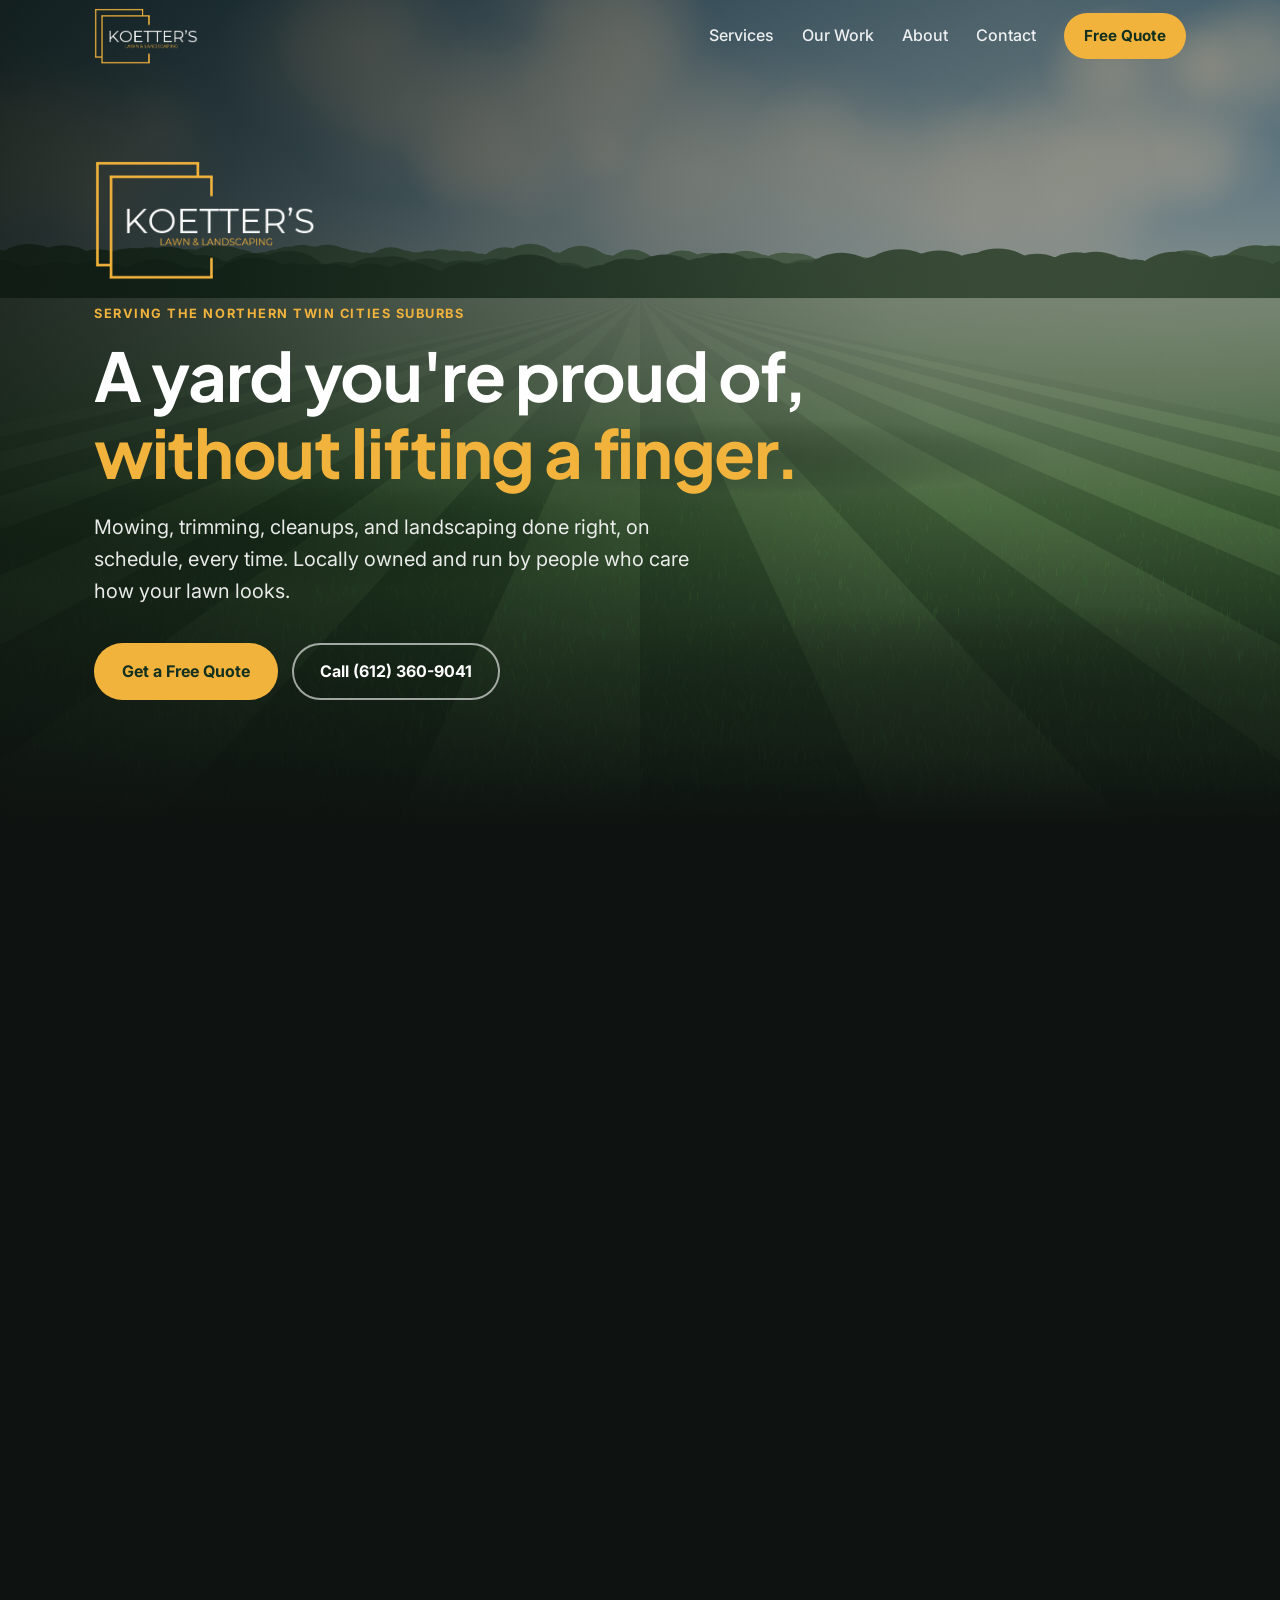
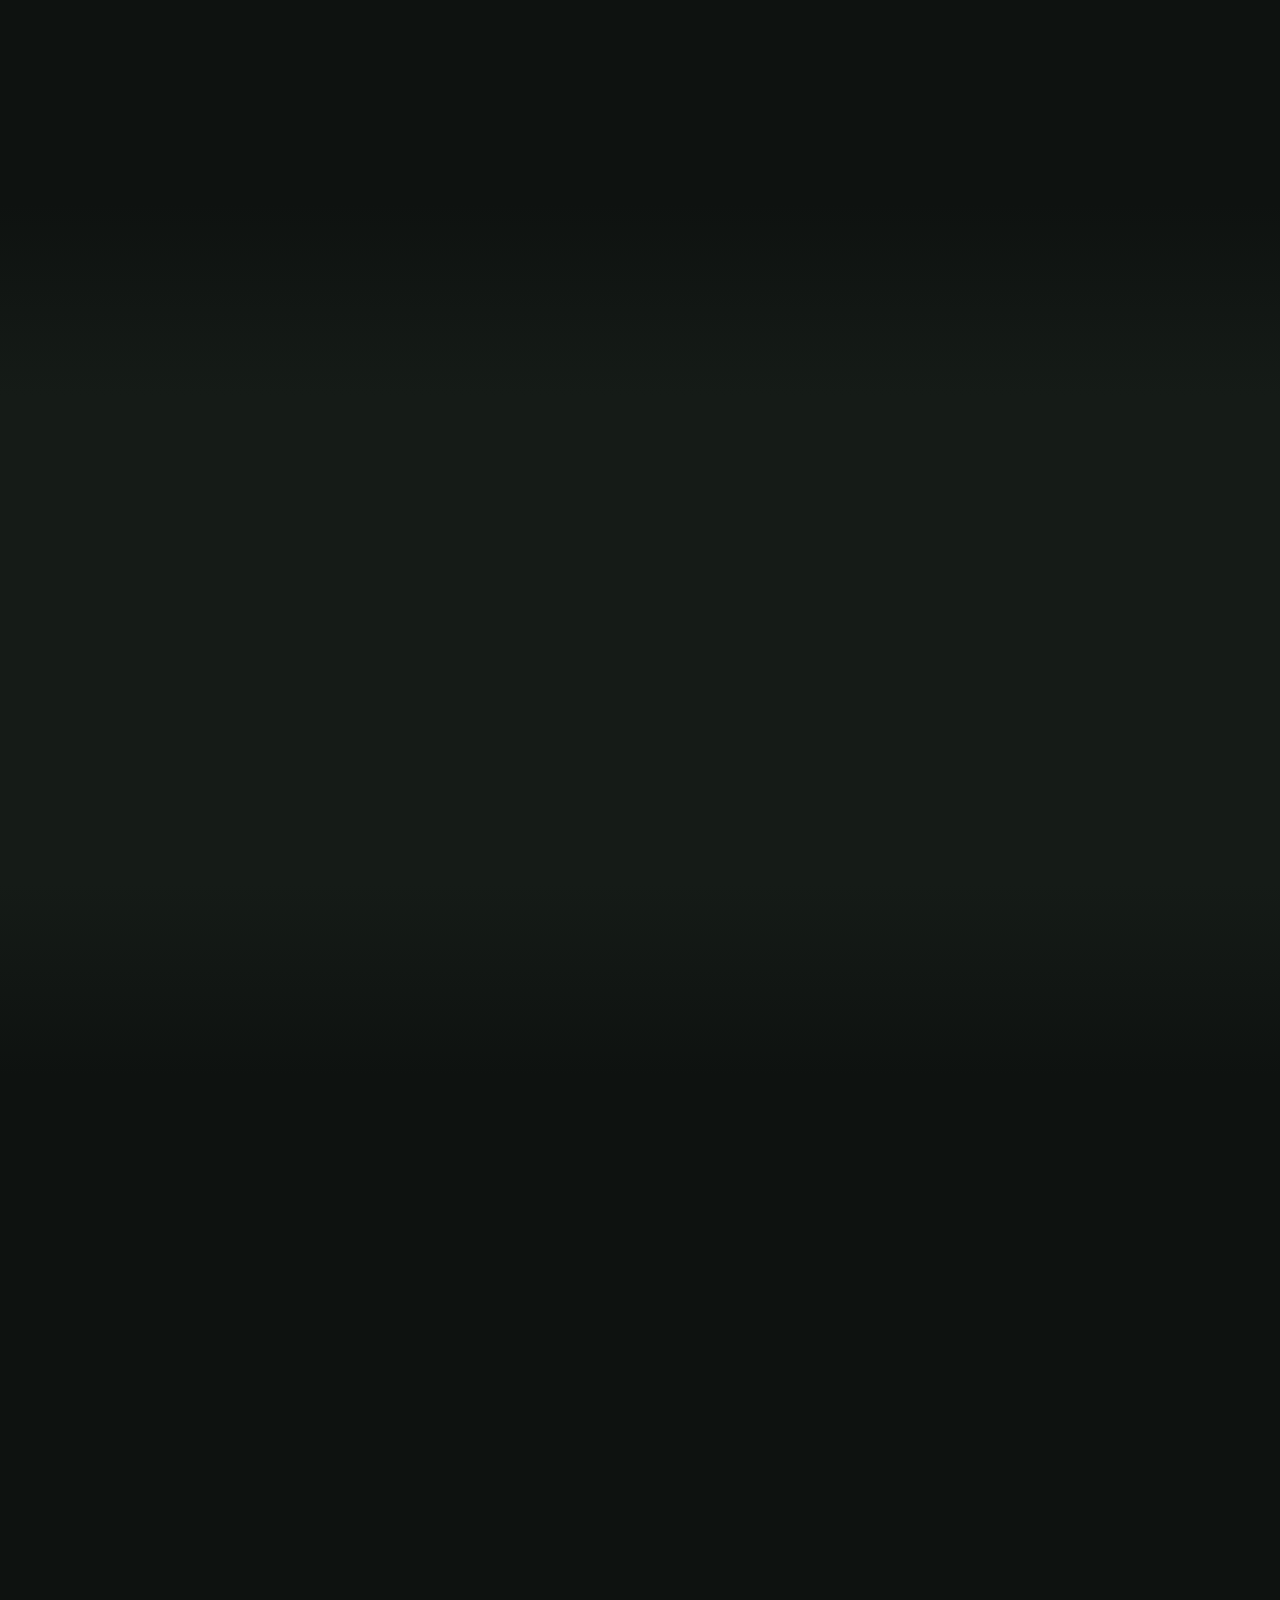
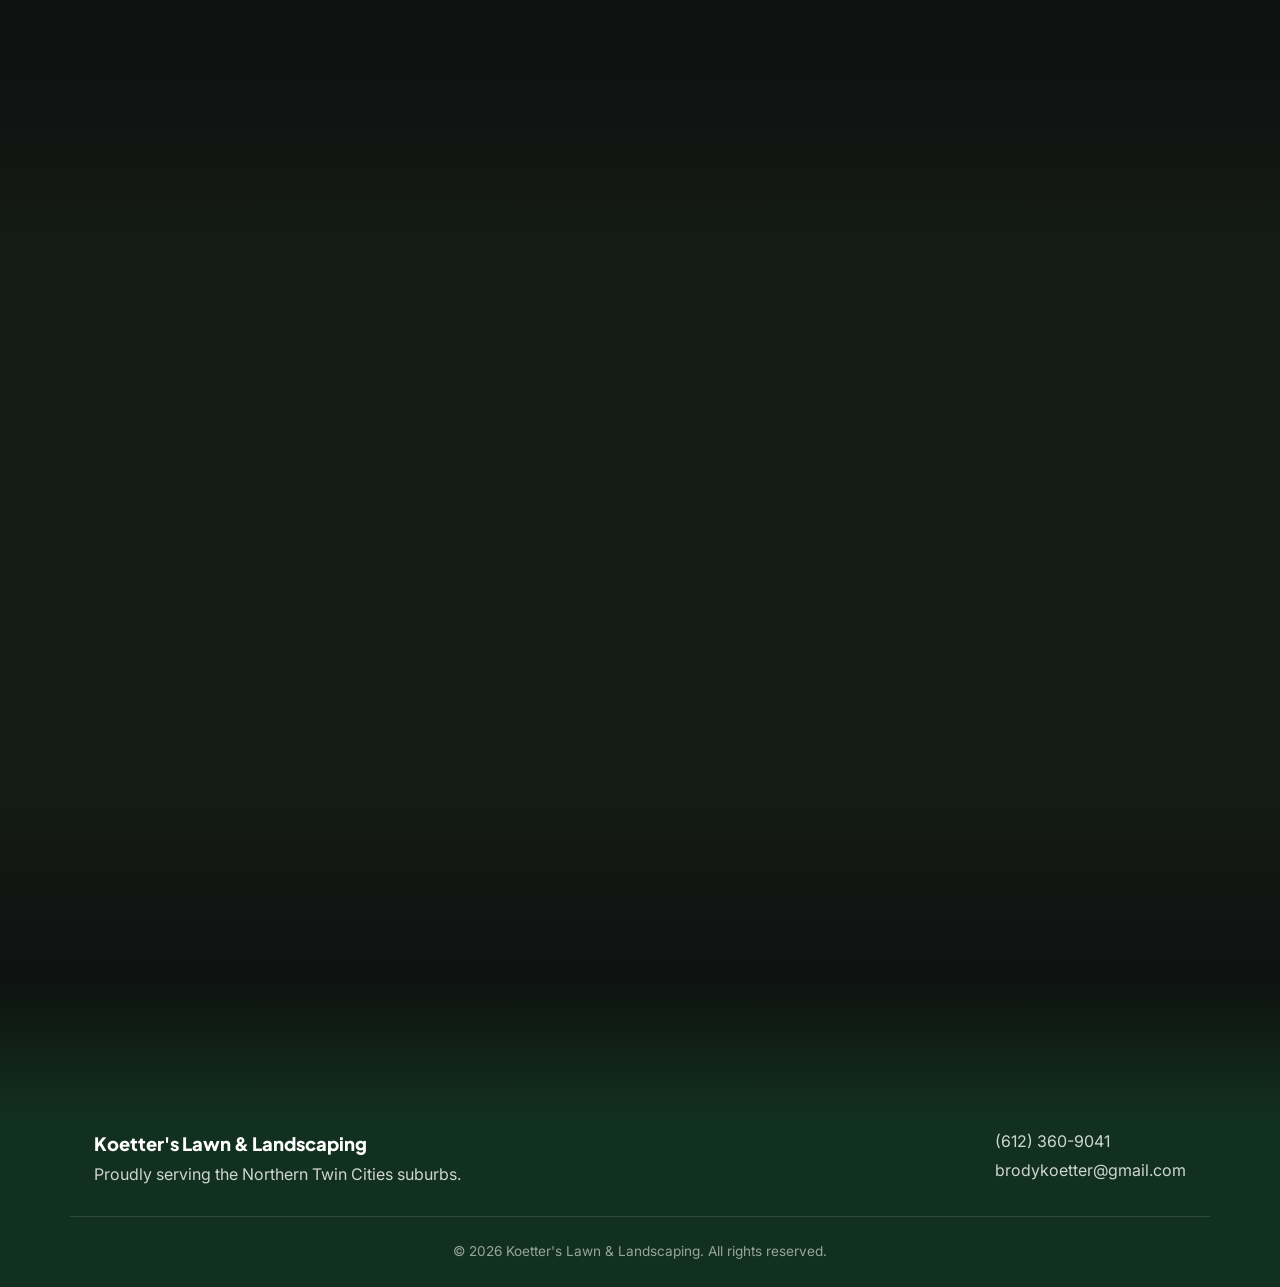
<file: index.html>
<!doctype html><html lang="en"><head><meta charset="utf-8"/><link rel="icon" type="image/png" href="/favicon.png"/><meta name="viewport" content="width=device-width,initial-scale=1"/><meta name="theme-color" content="#12301f"/><meta name="description" content="Koetter's Lawn & Landscaping - lawn mowing, trimming, seasonal cleanup, landscaping, and retaining walls in the Northern Twin Cities suburbs. Free quotes."><meta property="og:title" content="Koetter's Lawn & Landscaping"><meta property="og:description" content="Locally owned lawn care and landscaping in the Northern Twin Cities suburbs. Get a free quote."><meta property="og:image" content="https://kllawn.com/images/lawn1.jpg"><meta property="og:url" content="https://kllawn.com"><link rel="preconnect" href="https://fonts.googleapis.com"><link rel="preconnect" href="https://fonts.gstatic.com" crossorigin><link href="https://fonts.googleapis.com/css2?family=Inter:wght@400;500;600;700&family=Plus+Jakarta+Sans:wght@500;700;800&display=swap" rel="stylesheet"><meta name="twitter:card" content="summary_large_image"><link rel="apple-touch-icon" href="/logo192.png"/><link rel="manifest" href="/manifest.json"/><title>Koetter's Lawn and Landscaping</title><script defer="defer" src="/static/js/main.ba4f4632.js"></script><link href="/static/css/main.45505e0d.css" rel="stylesheet"></head><body><noscript>You need to enable JavaScript to run this app.</noscript><div id="root"></div></body></html>
</file>
<file: static/css/main.45505e0d.css>
body{-moz-osx-font-smoothing:grayscale;font-family:-apple-system,BlinkMacSystemFont,Segoe UI,Roboto,Oxygen,Ubuntu,Cantarell,Fira Sans,Droid Sans,Helvetica Neue,sans-serif;margin:0}code{font-family:source-code-pro,Menlo,Monaco,Consolas,Courier New,monospace}[data-aos][data-aos][data-aos-duration="50"],body[data-aos-duration="50"] [data-aos]{transition-duration:50ms}[data-aos][data-aos][data-aos-delay="50"],body[data-aos-delay="50"] [data-aos]{transition-delay:0}[data-aos][data-aos][data-aos-delay="50"].aos-animate,body[data-aos-delay="50"] [data-aos].aos-animate{transition-delay:50ms}[data-aos][data-aos][data-aos-duration="100"],body[data-aos-duration="100"] [data-aos]{transition-duration:.1s}[data-aos][data-aos][data-aos-delay="100"],body[data-aos-delay="100"] [data-aos]{transition-delay:0}[data-aos][data-aos][data-aos-delay="100"].aos-animate,body[data-aos-delay="100"] [data-aos].aos-animate{transition-delay:.1s}[data-aos][data-aos][data-aos-duration="150"],body[data-aos-duration="150"] [data-aos]{transition-duration:.15s}[data-aos][data-aos][data-aos-delay="150"],body[data-aos-delay="150"] [data-aos]{transition-delay:0}[data-aos][data-aos][data-aos-delay="150"].aos-animate,body[data-aos-delay="150"] [data-aos].aos-animate{transition-delay:.15s}[data-aos][data-aos][data-aos-duration="200"],body[data-aos-duration="200"] [data-aos]{transition-duration:.2s}[data-aos][data-aos][data-aos-delay="200"],body[data-aos-delay="200"] [data-aos]{transition-delay:0}[data-aos][data-aos][data-aos-delay="200"].aos-animate,body[data-aos-delay="200"] [data-aos].aos-animate{transition-delay:.2s}[data-aos][data-aos][data-aos-duration="250"],body[data-aos-duration="250"] [data-aos]{transition-duration:.25s}[data-aos][data-aos][data-aos-delay="250"],body[data-aos-delay="250"] [data-aos]{transition-delay:0}[data-aos][data-aos][data-aos-delay="250"].aos-animate,body[data-aos-delay="250"] [data-aos].aos-animate{transition-delay:.25s}[data-aos][data-aos][data-aos-duration="300"],body[data-aos-duration="300"] [data-aos]{transition-duration:.3s}[data-aos][data-aos][data-aos-delay="300"],body[data-aos-delay="300"] [data-aos]{transition-delay:0}[data-aos][data-aos][data-aos-delay="300"].aos-animate,body[data-aos-delay="300"] [data-aos].aos-animate{transition-delay:.3s}[data-aos][data-aos][data-aos-duration="350"],body[data-aos-duration="350"] [data-aos]{transition-duration:.35s}[data-aos][data-aos][data-aos-delay="350"],body[data-aos-delay="350"] [data-aos]{transition-delay:0}[data-aos][data-aos][data-aos-delay="350"].aos-animate,body[data-aos-delay="350"] [data-aos].aos-animate{transition-delay:.35s}[data-aos][data-aos][data-aos-duration="400"],body[data-aos-duration="400"] [data-aos]{transition-duration:.4s}[data-aos][data-aos][data-aos-delay="400"],body[data-aos-delay="400"] [data-aos]{transition-delay:0}[data-aos][data-aos][data-aos-delay="400"].aos-animate,body[data-aos-delay="400"] [data-aos].aos-animate{transition-delay:.4s}[data-aos][data-aos][data-aos-duration="450"],body[data-aos-duration="450"] [data-aos]{transition-duration:.45s}[data-aos][data-aos][data-aos-delay="450"],body[data-aos-delay="450"] [data-aos]{transition-delay:0}[data-aos][data-aos][data-aos-delay="450"].aos-animate,body[data-aos-delay="450"] [data-aos].aos-animate{transition-delay:.45s}[data-aos][data-aos][data-aos-duration="500"],body[data-aos-duration="500"] [data-aos]{transition-duration:.5s}[data-aos][data-aos][data-aos-delay="500"],body[data-aos-delay="500"] [data-aos]{transition-delay:0}[data-aos][data-aos][data-aos-delay="500"].aos-animate,body[data-aos-delay="500"] [data-aos].aos-animate{transition-delay:.5s}[data-aos][data-aos][data-aos-duration="550"],body[data-aos-duration="550"] [data-aos]{transition-duration:.55s}[data-aos][data-aos][data-aos-delay="550"],body[data-aos-delay="550"] [data-aos]{transition-delay:0}[data-aos][data-aos][data-aos-delay="550"].aos-animate,body[data-aos-delay="550"] [data-aos].aos-animate{transition-delay:.55s}[data-aos][data-aos][data-aos-duration="600"],body[data-aos-duration="600"] [data-aos]{transition-duration:.6s}[data-aos][data-aos][data-aos-delay="600"],body[data-aos-delay="600"] [data-aos]{transition-delay:0}[data-aos][data-aos][data-aos-delay="600"].aos-animate,body[data-aos-delay="600"] [data-aos].aos-animate{transition-delay:.6s}[data-aos][data-aos][data-aos-duration="650"],body[data-aos-duration="650"] [data-aos]{transition-duration:.65s}[data-aos][data-aos][data-aos-delay="650"],body[data-aos-delay="650"] [data-aos]{transition-delay:0}[data-aos][data-aos][data-aos-delay="650"].aos-animate,body[data-aos-delay="650"] [data-aos].aos-animate{transition-delay:.65s}[data-aos][data-aos][data-aos-duration="700"],body[data-aos-duration="700"] [data-aos]{transition-duration:.7s}[data-aos][data-aos][data-aos-delay="700"],body[data-aos-delay="700"] [data-aos]{transition-delay:0}[data-aos][data-aos][data-aos-delay="700"].aos-animate,body[data-aos-delay="700"] [data-aos].aos-animate{transition-delay:.7s}[data-aos][data-aos][data-aos-duration="750"],body[data-aos-duration="750"] [data-aos]{transition-duration:.75s}[data-aos][data-aos][data-aos-delay="750"],body[data-aos-delay="750"] [data-aos]{transition-delay:0}[data-aos][data-aos][data-aos-delay="750"].aos-animate,body[data-aos-delay="750"] [data-aos].aos-animate{transition-delay:.75s}[data-aos][data-aos][data-aos-duration="800"],body[data-aos-duration="800"] [data-aos]{transition-duration:.8s}[data-aos][data-aos][data-aos-delay="800"],body[data-aos-delay="800"] [data-aos]{transition-delay:0}[data-aos][data-aos][data-aos-delay="800"].aos-animate,body[data-aos-delay="800"] [data-aos].aos-animate{transition-delay:.8s}[data-aos][data-aos][data-aos-duration="850"],body[data-aos-duration="850"] [data-aos]{transition-duration:.85s}[data-aos][data-aos][data-aos-delay="850"],body[data-aos-delay="850"] [data-aos]{transition-delay:0}[data-aos][data-aos][data-aos-delay="850"].aos-animate,body[data-aos-delay="850"] [data-aos].aos-animate{transition-delay:.85s}[data-aos][data-aos][data-aos-duration="900"],body[data-aos-duration="900"] [data-aos]{transition-duration:.9s}[data-aos][data-aos][data-aos-delay="900"],body[data-aos-delay="900"] [data-aos]{transition-delay:0}[data-aos][data-aos][data-aos-delay="900"].aos-animate,body[data-aos-delay="900"] [data-aos].aos-animate{transition-delay:.9s}[data-aos][data-aos][data-aos-duration="950"],body[data-aos-duration="950"] [data-aos]{transition-duration:.95s}[data-aos][data-aos][data-aos-delay="950"],body[data-aos-delay="950"] [data-aos]{transition-delay:0}[data-aos][data-aos][data-aos-delay="950"].aos-animate,body[data-aos-delay="950"] [data-aos].aos-animate{transition-delay:.95s}[data-aos][data-aos][data-aos-duration="1000"],body[data-aos-duration="1000"] [data-aos]{transition-duration:1s}[data-aos][data-aos][data-aos-delay="1000"],body[data-aos-delay="1000"] [data-aos]{transition-delay:0}[data-aos][data-aos][data-aos-delay="1000"].aos-animate,body[data-aos-delay="1000"] [data-aos].aos-animate{transition-delay:1s}[data-aos][data-aos][data-aos-duration="1050"],body[data-aos-duration="1050"] [data-aos]{transition-duration:1.05s}[data-aos][data-aos][data-aos-delay="1050"],body[data-aos-delay="1050"] [data-aos]{transition-delay:0}[data-aos][data-aos][data-aos-delay="1050"].aos-animate,body[data-aos-delay="1050"] [data-aos].aos-animate{transition-delay:1.05s}[data-aos][data-aos][data-aos-duration="1100"],body[data-aos-duration="1100"] [data-aos]{transition-duration:1.1s}[data-aos][data-aos][data-aos-delay="1100"],body[data-aos-delay="1100"] [data-aos]{transition-delay:0}[data-aos][data-aos][data-aos-delay="1100"].aos-animate,body[data-aos-delay="1100"] [data-aos].aos-animate{transition-delay:1.1s}[data-aos][data-aos][data-aos-duration="1150"],body[data-aos-duration="1150"] [data-aos]{transition-duration:1.15s}[data-aos][data-aos][data-aos-delay="1150"],body[data-aos-delay="1150"] [data-aos]{transition-delay:0}[data-aos][data-aos][data-aos-delay="1150"].aos-animate,body[data-aos-delay="1150"] [data-aos].aos-animate{transition-delay:1.15s}[data-aos][data-aos][data-aos-duration="1200"],body[data-aos-duration="1200"] [data-aos]{transition-duration:1.2s}[data-aos][data-aos][data-aos-delay="1200"],body[data-aos-delay="1200"] [data-aos]{transition-delay:0}[data-aos][data-aos][data-aos-delay="1200"].aos-animate,body[data-aos-delay="1200"] [data-aos].aos-animate{transition-delay:1.2s}[data-aos][data-aos][data-aos-duration="1250"],body[data-aos-duration="1250"] [data-aos]{transition-duration:1.25s}[data-aos][data-aos][data-aos-delay="1250"],body[data-aos-delay="1250"] [data-aos]{transition-delay:0}[data-aos][data-aos][data-aos-delay="1250"].aos-animate,body[data-aos-delay="1250"] [data-aos].aos-animate{transition-delay:1.25s}[data-aos][data-aos][data-aos-duration="1300"],body[data-aos-duration="1300"] [data-aos]{transition-duration:1.3s}[data-aos][data-aos][data-aos-delay="1300"],body[data-aos-delay="1300"] [data-aos]{transition-delay:0}[data-aos][data-aos][data-aos-delay="1300"].aos-animate,body[data-aos-delay="1300"] [data-aos].aos-animate{transition-delay:1.3s}[data-aos][data-aos][data-aos-duration="1350"],body[data-aos-duration="1350"] [data-aos]{transition-duration:1.35s}[data-aos][data-aos][data-aos-delay="1350"],body[data-aos-delay="1350"] [data-aos]{transition-delay:0}[data-aos][data-aos][data-aos-delay="1350"].aos-animate,body[data-aos-delay="1350"] [data-aos].aos-animate{transition-delay:1.35s}[data-aos][data-aos][data-aos-duration="1400"],body[data-aos-duration="1400"] [data-aos]{transition-duration:1.4s}[data-aos][data-aos][data-aos-delay="1400"],body[data-aos-delay="1400"] [data-aos]{transition-delay:0}[data-aos][data-aos][data-aos-delay="1400"].aos-animate,body[data-aos-delay="1400"] [data-aos].aos-animate{transition-delay:1.4s}[data-aos][data-aos][data-aos-duration="1450"],body[data-aos-duration="1450"] [data-aos]{transition-duration:1.45s}[data-aos][data-aos][data-aos-delay="1450"],body[data-aos-delay="1450"] [data-aos]{transition-delay:0}[data-aos][data-aos][data-aos-delay="1450"].aos-animate,body[data-aos-delay="1450"] [data-aos].aos-animate{transition-delay:1.45s}[data-aos][data-aos][data-aos-duration="1500"],body[data-aos-duration="1500"] [data-aos]{transition-duration:1.5s}[data-aos][data-aos][data-aos-delay="1500"],body[data-aos-delay="1500"] [data-aos]{transition-delay:0}[data-aos][data-aos][data-aos-delay="1500"].aos-animate,body[data-aos-delay="1500"] [data-aos].aos-animate{transition-delay:1.5s}[data-aos][data-aos][data-aos-duration="1550"],body[data-aos-duration="1550"] [data-aos]{transition-duration:1.55s}[data-aos][data-aos][data-aos-delay="1550"],body[data-aos-delay="1550"] [data-aos]{transition-delay:0}[data-aos][data-aos][data-aos-delay="1550"].aos-animate,body[data-aos-delay="1550"] [data-aos].aos-animate{transition-delay:1.55s}[data-aos][data-aos][data-aos-duration="1600"],body[data-aos-duration="1600"] [data-aos]{transition-duration:1.6s}[data-aos][data-aos][data-aos-delay="1600"],body[data-aos-delay="1600"] [data-aos]{transition-delay:0}[data-aos][data-aos][data-aos-delay="1600"].aos-animate,body[data-aos-delay="1600"] [data-aos].aos-animate{transition-delay:1.6s}[data-aos][data-aos][data-aos-duration="1650"],body[data-aos-duration="1650"] [data-aos]{transition-duration:1.65s}[data-aos][data-aos][data-aos-delay="1650"],body[data-aos-delay="1650"] [data-aos]{transition-delay:0}[data-aos][data-aos][data-aos-delay="1650"].aos-animate,body[data-aos-delay="1650"] [data-aos].aos-animate{transition-delay:1.65s}[data-aos][data-aos][data-aos-duration="1700"],body[data-aos-duration="1700"] [data-aos]{transition-duration:1.7s}[data-aos][data-aos][data-aos-delay="1700"],body[data-aos-delay="1700"] [data-aos]{transition-delay:0}[data-aos][data-aos][data-aos-delay="1700"].aos-animate,body[data-aos-delay="1700"] [data-aos].aos-animate{transition-delay:1.7s}[data-aos][data-aos][data-aos-duration="1750"],body[data-aos-duration="1750"] [data-aos]{transition-duration:1.75s}[data-aos][data-aos][data-aos-delay="1750"],body[data-aos-delay="1750"] [data-aos]{transition-delay:0}[data-aos][data-aos][data-aos-delay="1750"].aos-animate,body[data-aos-delay="1750"] [data-aos].aos-animate{transition-delay:1.75s}[data-aos][data-aos][data-aos-duration="1800"],body[data-aos-duration="1800"] [data-aos]{transition-duration:1.8s}[data-aos][data-aos][data-aos-delay="1800"],body[data-aos-delay="1800"] [data-aos]{transition-delay:0}[data-aos][data-aos][data-aos-delay="1800"].aos-animate,body[data-aos-delay="1800"] [data-aos].aos-animate{transition-delay:1.8s}[data-aos][data-aos][data-aos-duration="1850"],body[data-aos-duration="1850"] [data-aos]{transition-duration:1.85s}[data-aos][data-aos][data-aos-delay="1850"],body[data-aos-delay="1850"] [data-aos]{transition-delay:0}[data-aos][data-aos][data-aos-delay="1850"].aos-animate,body[data-aos-delay="1850"] [data-aos].aos-animate{transition-delay:1.85s}[data-aos][data-aos][data-aos-duration="1900"],body[data-aos-duration="1900"] [data-aos]{transition-duration:1.9s}[data-aos][data-aos][data-aos-delay="1900"],body[data-aos-delay="1900"] [data-aos]{transition-delay:0}[data-aos][data-aos][data-aos-delay="1900"].aos-animate,body[data-aos-delay="1900"] [data-aos].aos-animate{transition-delay:1.9s}[data-aos][data-aos][data-aos-duration="1950"],body[data-aos-duration="1950"] [data-aos]{transition-duration:1.95s}[data-aos][data-aos][data-aos-delay="1950"],body[data-aos-delay="1950"] [data-aos]{transition-delay:0}[data-aos][data-aos][data-aos-delay="1950"].aos-animate,body[data-aos-delay="1950"] [data-aos].aos-animate{transition-delay:1.95s}[data-aos][data-aos][data-aos-duration="2000"],body[data-aos-duration="2000"] [data-aos]{transition-duration:2s}[data-aos][data-aos][data-aos-delay="2000"],body[data-aos-delay="2000"] [data-aos]{transition-delay:0}[data-aos][data-aos][data-aos-delay="2000"].aos-animate,body[data-aos-delay="2000"] [data-aos].aos-animate{transition-delay:2s}[data-aos][data-aos][data-aos-duration="2050"],body[data-aos-duration="2050"] [data-aos]{transition-duration:2.05s}[data-aos][data-aos][data-aos-delay="2050"],body[data-aos-delay="2050"] [data-aos]{transition-delay:0}[data-aos][data-aos][data-aos-delay="2050"].aos-animate,body[data-aos-delay="2050"] [data-aos].aos-animate{transition-delay:2.05s}[data-aos][data-aos][data-aos-duration="2100"],body[data-aos-duration="2100"] [data-aos]{transition-duration:2.1s}[data-aos][data-aos][data-aos-delay="2100"],body[data-aos-delay="2100"] [data-aos]{transition-delay:0}[data-aos][data-aos][data-aos-delay="2100"].aos-animate,body[data-aos-delay="2100"] [data-aos].aos-animate{transition-delay:2.1s}[data-aos][data-aos][data-aos-duration="2150"],body[data-aos-duration="2150"] [data-aos]{transition-duration:2.15s}[data-aos][data-aos][data-aos-delay="2150"],body[data-aos-delay="2150"] [data-aos]{transition-delay:0}[data-aos][data-aos][data-aos-delay="2150"].aos-animate,body[data-aos-delay="2150"] [data-aos].aos-animate{transition-delay:2.15s}[data-aos][data-aos][data-aos-duration="2200"],body[data-aos-duration="2200"] [data-aos]{transition-duration:2.2s}[data-aos][data-aos][data-aos-delay="2200"],body[data-aos-delay="2200"] [data-aos]{transition-delay:0}[data-aos][data-aos][data-aos-delay="2200"].aos-animate,body[data-aos-delay="2200"] [data-aos].aos-animate{transition-delay:2.2s}[data-aos][data-aos][data-aos-duration="2250"],body[data-aos-duration="2250"] [data-aos]{transition-duration:2.25s}[data-aos][data-aos][data-aos-delay="2250"],body[data-aos-delay="2250"] [data-aos]{transition-delay:0}[data-aos][data-aos][data-aos-delay="2250"].aos-animate,body[data-aos-delay="2250"] [data-aos].aos-animate{transition-delay:2.25s}[data-aos][data-aos][data-aos-duration="2300"],body[data-aos-duration="2300"] [data-aos]{transition-duration:2.3s}[data-aos][data-aos][data-aos-delay="2300"],body[data-aos-delay="2300"] [data-aos]{transition-delay:0}[data-aos][data-aos][data-aos-delay="2300"].aos-animate,body[data-aos-delay="2300"] [data-aos].aos-animate{transition-delay:2.3s}[data-aos][data-aos][data-aos-duration="2350"],body[data-aos-duration="2350"] [data-aos]{transition-duration:2.35s}[data-aos][data-aos][data-aos-delay="2350"],body[data-aos-delay="2350"] [data-aos]{transition-delay:0}[data-aos][data-aos][data-aos-delay="2350"].aos-animate,body[data-aos-delay="2350"] [data-aos].aos-animate{transition-delay:2.35s}[data-aos][data-aos][data-aos-duration="2400"],body[data-aos-duration="2400"] [data-aos]{transition-duration:2.4s}[data-aos][data-aos][data-aos-delay="2400"],body[data-aos-delay="2400"] [data-aos]{transition-delay:0}[data-aos][data-aos][data-aos-delay="2400"].aos-animate,body[data-aos-delay="2400"] [data-aos].aos-animate{transition-delay:2.4s}[data-aos][data-aos][data-aos-duration="2450"],body[data-aos-duration="2450"] [data-aos]{transition-duration:2.45s}[data-aos][data-aos][data-aos-delay="2450"],body[data-aos-delay="2450"] [data-aos]{transition-delay:0}[data-aos][data-aos][data-aos-delay="2450"].aos-animate,body[data-aos-delay="2450"] [data-aos].aos-animate{transition-delay:2.45s}[data-aos][data-aos][data-aos-duration="2500"],body[data-aos-duration="2500"] [data-aos]{transition-duration:2.5s}[data-aos][data-aos][data-aos-delay="2500"],body[data-aos-delay="2500"] [data-aos]{transition-delay:0}[data-aos][data-aos][data-aos-delay="2500"].aos-animate,body[data-aos-delay="2500"] [data-aos].aos-animate{transition-delay:2.5s}[data-aos][data-aos][data-aos-duration="2550"],body[data-aos-duration="2550"] [data-aos]{transition-duration:2.55s}[data-aos][data-aos][data-aos-delay="2550"],body[data-aos-delay="2550"] [data-aos]{transition-delay:0}[data-aos][data-aos][data-aos-delay="2550"].aos-animate,body[data-aos-delay="2550"] [data-aos].aos-animate{transition-delay:2.55s}[data-aos][data-aos][data-aos-duration="2600"],body[data-aos-duration="2600"] [data-aos]{transition-duration:2.6s}[data-aos][data-aos][data-aos-delay="2600"],body[data-aos-delay="2600"] [data-aos]{transition-delay:0}[data-aos][data-aos][data-aos-delay="2600"].aos-animate,body[data-aos-delay="2600"] [data-aos].aos-animate{transition-delay:2.6s}[data-aos][data-aos][data-aos-duration="2650"],body[data-aos-duration="2650"] [data-aos]{transition-duration:2.65s}[data-aos][data-aos][data-aos-delay="2650"],body[data-aos-delay="2650"] [data-aos]{transition-delay:0}[data-aos][data-aos][data-aos-delay="2650"].aos-animate,body[data-aos-delay="2650"] [data-aos].aos-animate{transition-delay:2.65s}[data-aos][data-aos][data-aos-duration="2700"],body[data-aos-duration="2700"] [data-aos]{transition-duration:2.7s}[data-aos][data-aos][data-aos-delay="2700"],body[data-aos-delay="2700"] [data-aos]{transition-delay:0}[data-aos][data-aos][data-aos-delay="2700"].aos-animate,body[data-aos-delay="2700"] [data-aos].aos-animate{transition-delay:2.7s}[data-aos][data-aos][data-aos-duration="2750"],body[data-aos-duration="2750"] [data-aos]{transition-duration:2.75s}[data-aos][data-aos][data-aos-delay="2750"],body[data-aos-delay="2750"] [data-aos]{transition-delay:0}[data-aos][data-aos][data-aos-delay="2750"].aos-animate,body[data-aos-delay="2750"] [data-aos].aos-animate{transition-delay:2.75s}[data-aos][data-aos][data-aos-duration="2800"],body[data-aos-duration="2800"] [data-aos]{transition-duration:2.8s}[data-aos][data-aos][data-aos-delay="2800"],body[data-aos-delay="2800"] [data-aos]{transition-delay:0}[data-aos][data-aos][data-aos-delay="2800"].aos-animate,body[data-aos-delay="2800"] [data-aos].aos-animate{transition-delay:2.8s}[data-aos][data-aos][data-aos-duration="2850"],body[data-aos-duration="2850"] [data-aos]{transition-duration:2.85s}[data-aos][data-aos][data-aos-delay="2850"],body[data-aos-delay="2850"] [data-aos]{transition-delay:0}[data-aos][data-aos][data-aos-delay="2850"].aos-animate,body[data-aos-delay="2850"] [data-aos].aos-animate{transition-delay:2.85s}[data-aos][data-aos][data-aos-duration="2900"],body[data-aos-duration="2900"] [data-aos]{transition-duration:2.9s}[data-aos][data-aos][data-aos-delay="2900"],body[data-aos-delay="2900"] [data-aos]{transition-delay:0}[data-aos][data-aos][data-aos-delay="2900"].aos-animate,body[data-aos-delay="2900"] [data-aos].aos-animate{transition-delay:2.9s}[data-aos][data-aos][data-aos-duration="2950"],body[data-aos-duration="2950"] [data-aos]{transition-duration:2.95s}[data-aos][data-aos][data-aos-delay="2950"],body[data-aos-delay="2950"] [data-aos]{transition-delay:0}[data-aos][data-aos][data-aos-delay="2950"].aos-animate,body[data-aos-delay="2950"] [data-aos].aos-animate{transition-delay:2.95s}[data-aos][data-aos][data-aos-duration="3000"],body[data-aos-duration="3000"] [data-aos]{transition-duration:3s}[data-aos][data-aos][data-aos-delay="3000"],body[data-aos-delay="3000"] [data-aos]{transition-delay:0}[data-aos][data-aos][data-aos-delay="3000"].aos-animate,body[data-aos-delay="3000"] [data-aos].aos-animate{transition-delay:3s}[data-aos][data-aos][data-aos-easing=linear],body[data-aos-easing=linear] [data-aos]{transition-timing-function:cubic-bezier(.25,.25,.75,.75)}[data-aos][data-aos][data-aos-easing=ease],body[data-aos-easing=ease] [data-aos]{transition-timing-function:ease}[data-aos][data-aos][data-aos-easing=ease-in],body[data-aos-easing=ease-in] [data-aos]{transition-timing-function:ease-in}[data-aos][data-aos][data-aos-easing=ease-out],body[data-aos-easing=ease-out] [data-aos]{transition-timing-function:ease-out}[data-aos][data-aos][data-aos-easing=ease-in-out],body[data-aos-easing=ease-in-out] [data-aos]{transition-timing-function:ease-in-out}[data-aos][data-aos][data-aos-easing=ease-in-back],body[data-aos-easing=ease-in-back] [data-aos]{transition-timing-function:cubic-bezier(.6,-.28,.735,.045)}[data-aos][data-aos][data-aos-easing=ease-out-back],body[data-aos-easing=ease-out-back] [data-aos]{transition-timing-function:cubic-bezier(.175,.885,.32,1.275)}[data-aos][data-aos][data-aos-easing=ease-in-out-back],body[data-aos-easing=ease-in-out-back] [data-aos]{transition-timing-function:cubic-bezier(.68,-.55,.265,1.55)}[data-aos][data-aos][data-aos-easing=ease-in-sine],body[data-aos-easing=ease-in-sine] [data-aos]{transition-timing-function:cubic-bezier(.47,0,.745,.715)}[data-aos][data-aos][data-aos-easing=ease-out-sine],body[data-aos-easing=ease-out-sine] [data-aos]{transition-timing-function:cubic-bezier(.39,.575,.565,1)}[data-aos][data-aos][data-aos-easing=ease-in-out-sine],body[data-aos-easing=ease-in-out-sine] [data-aos]{transition-timing-function:cubic-bezier(.445,.05,.55,.95)}[data-aos][data-aos][data-aos-easing=ease-in-quad],body[data-aos-easing=ease-in-quad] [data-aos]{transition-timing-function:cubic-bezier(.55,.085,.68,.53)}[data-aos][data-aos][data-aos-easing=ease-out-quad],body[data-aos-easing=ease-out-quad] [data-aos]{transition-timing-function:cubic-bezier(.25,.46,.45,.94)}[data-aos][data-aos][data-aos-easing=ease-in-out-quad],body[data-aos-easing=ease-in-out-quad] [data-aos]{transition-timing-function:cubic-bezier(.455,.03,.515,.955)}[data-aos][data-aos][data-aos-easing=ease-in-cubic],body[data-aos-easing=ease-in-cubic] [data-aos]{transition-timing-function:cubic-bezier(.55,.085,.68,.53)}[data-aos][data-aos][data-aos-easing=ease-out-cubic],body[data-aos-easing=ease-out-cubic] [data-aos]{transition-timing-function:cubic-bezier(.25,.46,.45,.94)}[data-aos][data-aos][data-aos-easing=ease-in-out-cubic],body[data-aos-easing=ease-in-out-cubic] [data-aos]{transition-timing-function:cubic-bezier(.455,.03,.515,.955)}[data-aos][data-aos][data-aos-easing=ease-in-quart],body[data-aos-easing=ease-in-quart] [data-aos]{transition-timing-function:cubic-bezier(.55,.085,.68,.53)}[data-aos][data-aos][data-aos-easing=ease-out-quart],body[data-aos-easing=ease-out-quart] [data-aos]{transition-timing-function:cubic-bezier(.25,.46,.45,.94)}[data-aos][data-aos][data-aos-easing=ease-in-out-quart],body[data-aos-easing=ease-in-out-quart] [data-aos]{transition-timing-function:cubic-bezier(.455,.03,.515,.955)}[data-aos^=fade][data-aos^=fade]{opacity:0;transition-property:opacity,transform}[data-aos^=fade][data-aos^=fade].aos-animate{opacity:1;transform:translateZ(0)}[data-aos=fade-up]{transform:translate3d(0,100px,0)}[data-aos=fade-down]{transform:translate3d(0,-100px,0)}[data-aos=fade-right]{transform:translate3d(-100px,0,0)}[data-aos=fade-left]{transform:translate3d(100px,0,0)}[data-aos=fade-up-right]{transform:translate3d(-100px,100px,0)}[data-aos=fade-up-left]{transform:translate3d(100px,100px,0)}[data-aos=fade-down-right]{transform:translate3d(-100px,-100px,0)}[data-aos=fade-down-left]{transform:translate3d(100px,-100px,0)}[data-aos^=zoom][data-aos^=zoom]{opacity:0;transition-property:opacity,transform}[data-aos^=zoom][data-aos^=zoom].aos-animate{opacity:1;transform:translateZ(0) scale(1)}[data-aos=zoom-in]{transform:scale(.6)}[data-aos=zoom-in-up]{transform:translate3d(0,100px,0) scale(.6)}[data-aos=zoom-in-down]{transform:translate3d(0,-100px,0) scale(.6)}[data-aos=zoom-in-right]{transform:translate3d(-100px,0,0) scale(.6)}[data-aos=zoom-in-left]{transform:translate3d(100px,0,0) scale(.6)}[data-aos=zoom-out]{transform:scale(1.2)}[data-aos=zoom-out-up]{transform:translate3d(0,100px,0) scale(1.2)}[data-aos=zoom-out-down]{transform:translate3d(0,-100px,0) scale(1.2)}[data-aos=zoom-out-right]{transform:translate3d(-100px,0,0) scale(1.2)}[data-aos=zoom-out-left]{transform:translate3d(100px,0,0) scale(1.2)}[data-aos^=slide][data-aos^=slide]{transition-property:transform}[data-aos^=slide][data-aos^=slide].aos-animate{transform:translateZ(0)}[data-aos=slide-up]{transform:translate3d(0,100%,0)}[data-aos=slide-down]{transform:translate3d(0,-100%,0)}[data-aos=slide-right]{transform:translate3d(-100%,0,0)}[data-aos=slide-left]{transform:translate3d(100%,0,0)}[data-aos^=flip][data-aos^=flip]{backface-visibility:hidden;transition-property:transform}[data-aos=flip-left]{transform:perspective(2500px) rotateY(-100deg)}[data-aos=flip-left].aos-animate{transform:perspective(2500px) rotateY(0)}[data-aos=flip-right]{transform:perspective(2500px) rotateY(100deg)}[data-aos=flip-right].aos-animate{transform:perspective(2500px) rotateY(0)}[data-aos=flip-up]{transform:perspective(2500px) rotateX(-100deg)}[data-aos=flip-up].aos-animate{transform:perspective(2500px) rotateX(0)}[data-aos=flip-down]{transform:perspective(2500px) rotateX(100deg)}[data-aos=flip-down].aos-animate{transform:perspective(2500px) rotateX(0)}:root{--green-900:#12301f;--green-800:#1a4d2e;--green-700:#22633b;--green-600:#2e7d46;--green-100:#17261d;--green-300:#8fcba2;--accent:#f2b33d;--accent-dark:#d99a22;--ink:#eef2ee;--muted:#a3afa6;--line:#27322b;--bg:#0e1210;--bg-alt:#151b17;--radius:14px;--shadow:0 10px 30px #00000059;--shadow-lg:0 20px 45px #00000080;--nav-height:72px;color-scheme:dark}*,:after,:before{box-sizing:border-box;margin:0;padding:0}html{scroll-behavior:smooth;scroll-padding-top:72px;scroll-padding-top:var(--nav-height)}body{-webkit-font-smoothing:antialiased;background:#0e1210;background:var(--bg);color:#eef2ee;color:var(--ink);font-family:Inter,-apple-system,BlinkMacSystemFont,Segoe UI,Roboto,sans-serif;line-height:1.6}h1,h2,h3{font-family:Plus Jakarta Sans,Inter,sans-serif;letter-spacing:-.02em;line-height:1.15}a{color:inherit}img{display:block;max-width:100%}.container{margin:0 auto;max-width:1140px;padding:0 24px;width:100%}.eyebrow{color:#8fcba2;color:var(--green-300);display:inline-block;font-size:.8rem;font-weight:700;letter-spacing:.12em;margin-bottom:12px;text-transform:uppercase}.btn{align-items:center;border:2px solid #0000;border-radius:999px;cursor:pointer;display:inline-flex;font:inherit;font-weight:700;gap:8px;justify-content:center;padding:14px 26px;text-decoration:none;transition:background .2s,color .2s,border-color .2s,transform .2s}.btn:hover{transform:translateY(-2px)}.btn-primary{background:#f2b33d;background:var(--accent);color:#12301f;color:var(--green-900)}.btn-primary:hover{background:#d99a22;background:var(--accent-dark)}.btn-primary:disabled{cursor:wait;opacity:.7;transform:none}.btn-ghost{border-color:#fff9;color:#fff}.btn-ghost:hover{background:#ffffff1f;border-color:#fff}.btn-sm{font-size:.95rem;padding:9px 18px}.navbar{align-items:center;color:#fff;display:flex;height:72px;height:var(--nav-height);inset:0 0 auto 0;position:fixed;transition:background .3s,box-shadow .3s;z-index:100}.navbar.scrolled{background:#12301f;background:var(--green-900);box-shadow:0 4px 20px #00000026}.navbar-inner{justify-content:space-between}.navbar-inner,.navbar-logo{align-items:center;display:flex}.navbar-logo{gap:10px;text-decoration:none}.logo-img{height:56px}.hero-logo,.logo-img{display:block;width:auto}.hero-logo{height:120px;margin-bottom:20px}.logo-mark{background:#f2b33d;background:var(--accent);border-radius:10px;color:#12301f;color:var(--green-900);display:grid;font-size:1.2rem;height:38px;place-items:center;width:38px}.logo-mark,.logo-text{font-family:Plus Jakarta Sans,sans-serif;font-weight:800}.logo-text{font-size:1.1rem;line-height:1.1}.logo-text span{display:block;font-size:.8rem;font-weight:500;opacity:.85}.nav-links{align-items:center;display:flex;gap:28px}.nav-links a:not(.btn){font-weight:500;opacity:.9;text-decoration:none}.nav-links a:not(.btn):hover{color:#f2b33d;color:var(--accent);opacity:1}.hamburger{background:none;border:none;cursor:pointer;display:none;flex-direction:column;gap:5px;padding:8px}.hamburger span{background:#fff;border-radius:2px;height:2px;width:24px}@media (max-width:820px){.hamburger{display:flex}.nav-links{background:#12301f;background:var(--green-900);display:none;flex-direction:column;gap:4px;left:0;padding:16px 24px 24px;position:absolute;right:0;top:72px;top:var(--nav-height)}.nav-links.open{display:flex}.nav-links a:not(.btn){padding:10px 0}.nav-links .btn{margin-top:8px}}.hero{align-items:center;background:radial-gradient(circle at 80% 20%,#2e7d46,#12301f 70%);background:radial-gradient(circle at 80% 20%,var(--green-600),var(--green-900) 70%);color:#fff;display:flex;min-height:92vh;overflow:hidden;padding:112px 0 80px;padding:calc(var(--nav-height) + 40px) 0 80px;position:relative}.hero-lawn{height:100%;width:100%}.hero-lawn,.hero:before{inset:0;position:absolute}.hero:before{background:linear-gradient(180deg,#0e121000 62%,#0e1210),linear-gradient(110deg,#0e1611e6,#0e16118c 50%,#0e161133);background:linear-gradient(to bottom,#0e121000 62%,var(--bg) 100%),linear-gradient(110deg,#0e1611e6 0,#0e16118c 50%,#0e161133 100%);content:"";z-index:1}.hero-content{max-width:1140px;position:relative;z-index:2}.hero .eyebrow{color:#f2b33d;color:var(--accent)}.hero h1{font-size:clamp(2.4rem,5.5vw,4.2rem);margin-bottom:20px;max-width:760px}.hero h1 span{color:#f2b33d;color:var(--accent)}.hero-sub{font-size:clamp(1.05rem,1.6vw,1.25rem);margin-bottom:36px;max-width:600px;opacity:.9}.hero-actions{display:flex;flex-wrap:wrap;gap:14px}.section{padding:100px 0}.section-alt{background:linear-gradient(180deg,#0e1210 0,#151b17 22%,#151b17 78%,#0e1210);background:linear-gradient(to bottom,var(--bg) 0,var(--bg-alt) 22%,var(--bg-alt) 78%,var(--bg) 100%)}.section-header{margin:0 auto 56px;max-width:640px;text-align:center}.about-text h2,.section-header h2{font-size:clamp(1.9rem,3.5vw,2.6rem);margin-bottom:14px}.section-header p:not(.eyebrow){color:#a3afa6;color:var(--muted);font-size:1.1rem}.service-grid{grid-gap:24px;display:grid;gap:24px;grid-template-columns:repeat(auto-fit,minmax(260px,1fr))}.service-card{background:#151b17;background:var(--bg-alt);border:1px solid #27322b;border:1px solid var(--line);border-radius:14px;border-radius:var(--radius);padding:32px 28px;transition:transform .25s,box-shadow .25s,border-color .25s}.service-card:hover{border-color:#0000;box-shadow:0 20px 45px #00000080;box-shadow:var(--shadow-lg);transform:translateY(-6px)}.service-icon{background:#17261d;background:var(--green-100);border-radius:12px;color:#8fcba2;color:var(--green-300);display:grid;height:54px;margin-bottom:20px;place-items:center;width:54px}.service-icon svg{height:28px;width:28px}.service-card h3{font-size:1.25rem;margin-bottom:8px}.service-card p{color:#a3afa6;color:var(--muted)}.gallery-grid{grid-gap:20px;display:grid;gap:20px;grid-template-columns:repeat(auto-fill,minmax(300px,1fr))}.gallery-item{aspect-ratio:4/3;border-radius:14px;border-radius:var(--radius);box-shadow:0 10px 30px #00000059;box-shadow:var(--shadow);overflow:hidden;position:relative}.gallery-item img{height:100%;object-fit:cover;transition:transform .4s;width:100%}.gallery-item:hover img{transform:scale(1.05)}.gallery-item figcaption{background:linear-gradient(#0000,#000000a6);bottom:0;color:#fff;font-weight:600;left:0;padding:28px 18px 14px;position:absolute;right:0}.gallery-placeholder{background:repeating-linear-gradient(135deg,#0000 0 14px,#2e7d460f 14px 28px),#17261d;background:repeating-linear-gradient(135deg,#0000 0 14px,#2e7d460f 14px 28px),var(--green-100);border:2px dashed #2e7d464d;box-shadow:none;color:#8fcba2;color:var(--green-300);display:grid;font-weight:600;place-items:center}.about-grid{grid-gap:64px;align-items:center;display:grid;gap:64px;grid-template-columns:1.1fr 1fr}.about-text p:not(.eyebrow){color:#a3afa6;color:var(--muted);font-size:1.1rem;margin-bottom:16px}.values{grid-gap:18px;display:grid;gap:18px;list-style:none}.values li{background:#151b17;background:var(--bg-alt);border:1px solid #27322b;border:1px solid var(--line);border-radius:14px;border-radius:var(--radius);display:flex;gap:18px;padding:24px}.check{background:#22633b;background:var(--green-700);border-radius:50%;color:#fff;display:grid;flex-shrink:0;font-weight:700;height:36px;place-items:center;width:36px}.values h3{font-size:1.1rem;margin-bottom:4px}.values p{color:#a3afa6;color:var(--muted)}@media (max-width:860px){.about-grid{gap:40px;grid-template-columns:1fr}}.contact-grid{background:#0e1210;background:var(--bg);border:1px solid #27322b;border:1px solid var(--line);border-radius:20px;box-shadow:0 20px 45px #00000080;box-shadow:var(--shadow-lg);display:grid;grid-template-columns:1fr 1.6fr;overflow:hidden}.contact-info{background:#1a4d2e;background:var(--green-800);color:#fff;padding:44px 36px}.contact-info h3{font-size:1.4rem;margin-bottom:6px}.contact-owner{color:#f2b33d;color:var(--accent);font-weight:600;margin-bottom:32px}.contact-info ul{grid-gap:22px;display:grid;gap:22px;list-style:none}.contact-info li{display:flex;flex-direction:column}.contact-label{font-size:.75rem;letter-spacing:.1em;margin-bottom:2px;opacity:.7;text-transform:uppercase}.contact-info a{font-weight:600;text-decoration:none;word-break:break-word}.contact-info a:hover{color:#f2b33d;color:var(--accent)}.contact-form{grid-gap:18px;display:grid;gap:18px;padding:44px 40px}.form-row{grid-gap:18px;display:grid;gap:18px;grid-template-columns:1fr 1fr}.contact-form label{grid-gap:6px;display:grid;font-size:.9rem;font-weight:600;gap:6px}.contact-form input,.contact-form textarea{background:#0e1210;background:var(--bg);border:1px solid #27322b;border:1px solid var(--line);border-radius:10px;color:#eef2ee;color:var(--ink);font:inherit;font-weight:400;padding:13px 14px;transition:border-color .2s,background .2s,box-shadow .2s;width:100%}.contact-form input:focus,.contact-form textarea:focus{background:#151b17;background:var(--bg-alt);border-color:#2e7d46;border-color:var(--green-600);box-shadow:0 0 0 4px #2e7d4626;outline:none}.contact-form textarea{resize:vertical}.contact-form .btn{justify-self:start}.form-status{font-weight:600}.form-status.success{color:#8fcba2;color:var(--green-300)}.form-status.error{color:#ff8a80}@media (max-width:860px){.contact-grid{grid-template-columns:1fr}.contact-form,.contact-info{padding:32px 24px}.form-row{grid-template-columns:1fr}.contact-form .btn{justify-self:stretch}}.footer{background:linear-gradient(180deg,#0e1210 0,#12301f 140px);background:linear-gradient(to bottom,var(--bg) 0,var(--green-900) 140px);color:#fffc;padding:150px 0 24px}.footer-inner{border-bottom:1px solid #ffffff1f;display:flex;flex-wrap:wrap;gap:24px;justify-content:space-between;padding-bottom:28px}.footer-brand{color:#fff;font-family:Plus Jakarta Sans,sans-serif;font-size:1.15rem;font-weight:800;margin-bottom:4px}.footer-contact{display:flex;flex-direction:column;gap:4px}.footer-contact a{text-decoration:none}.footer-contact a:hover{color:#f2b33d;color:var(--accent)}.footer-copy{font-size:.85rem;opacity:.7;padding-top:24px;text-align:center}.back-to-top{background:#f2b33d;background:var(--accent);border:none;border-radius:50%;bottom:24px;box-shadow:0 20px 45px #00000080;box-shadow:var(--shadow-lg);color:#12301f;color:var(--green-900);cursor:pointer;font-size:1.3rem;font-weight:700;height:48px;opacity:0;pointer-events:none;position:fixed;right:24px;transform:translateY(20px);transition:opacity .3s,transform .3s,background .2s;width:48px;z-index:90}.back-to-top.show{opacity:1;pointer-events:auto;transform:translateY(0)}.back-to-top:hover{background:#d99a22;background:var(--accent-dark)}.ba-grid{grid-gap:24px;display:grid;gap:24px;grid-template-columns:repeat(auto-fit,minmax(300px,1fr))}.ba{background:#151b17;background:var(--bg-alt);border:1px solid #27322b;border:1px solid var(--line);border-radius:14px;border-radius:var(--radius);box-shadow:0 10px 30px #00000059;box-shadow:var(--shadow)}.ba,.ba-frame{overflow:hidden}.ba-frame{aspect-ratio:4/5;position:relative;-webkit-user-select:none;user-select:none}.ba-img{height:100%;inset:0;object-fit:cover;pointer-events:none;position:absolute;width:100%}.ba-before{clip-path:inset(0 calc(100% - var(--pos)) 0 0)}.ba-tag{-webkit-backdrop-filter:blur(4px);backdrop-filter:blur(4px);background:#0e1210b3;border-radius:999px;color:#fff;font-size:.75rem;font-weight:700;letter-spacing:.08em;padding:4px 12px;position:absolute;text-transform:uppercase;top:14px}.ba-tag-before{left:14px}.ba-tag-after{background:#f2b33d;background:var(--accent);color:#12301f;color:var(--green-900);right:14px}.ba-handle{background:#fff;bottom:0;box-shadow:0 0 10px #00000080;left:var(--pos);margin-left:-1.5px;pointer-events:none;position:absolute;top:0;width:3px}.ba-handle span{background:#fff;border-radius:50%;box-shadow:0 4px 14px #00000073;color:#12301f;color:var(--green-900);display:grid;font-size:.9rem;font-weight:700;height:44px;left:50%;place-items:center;position:absolute;top:50%;transform:translate(-50%,-50%);width:44px}.ba-range{cursor:ew-resize;height:100%;inset:0;margin:0;opacity:0;position:absolute;touch-action:pan-y;width:100%}.ba figcaption{font-weight:600;padding:14px 18px 16px}
/*# sourceMappingURL=main.45505e0d.css.map*/
</file>
